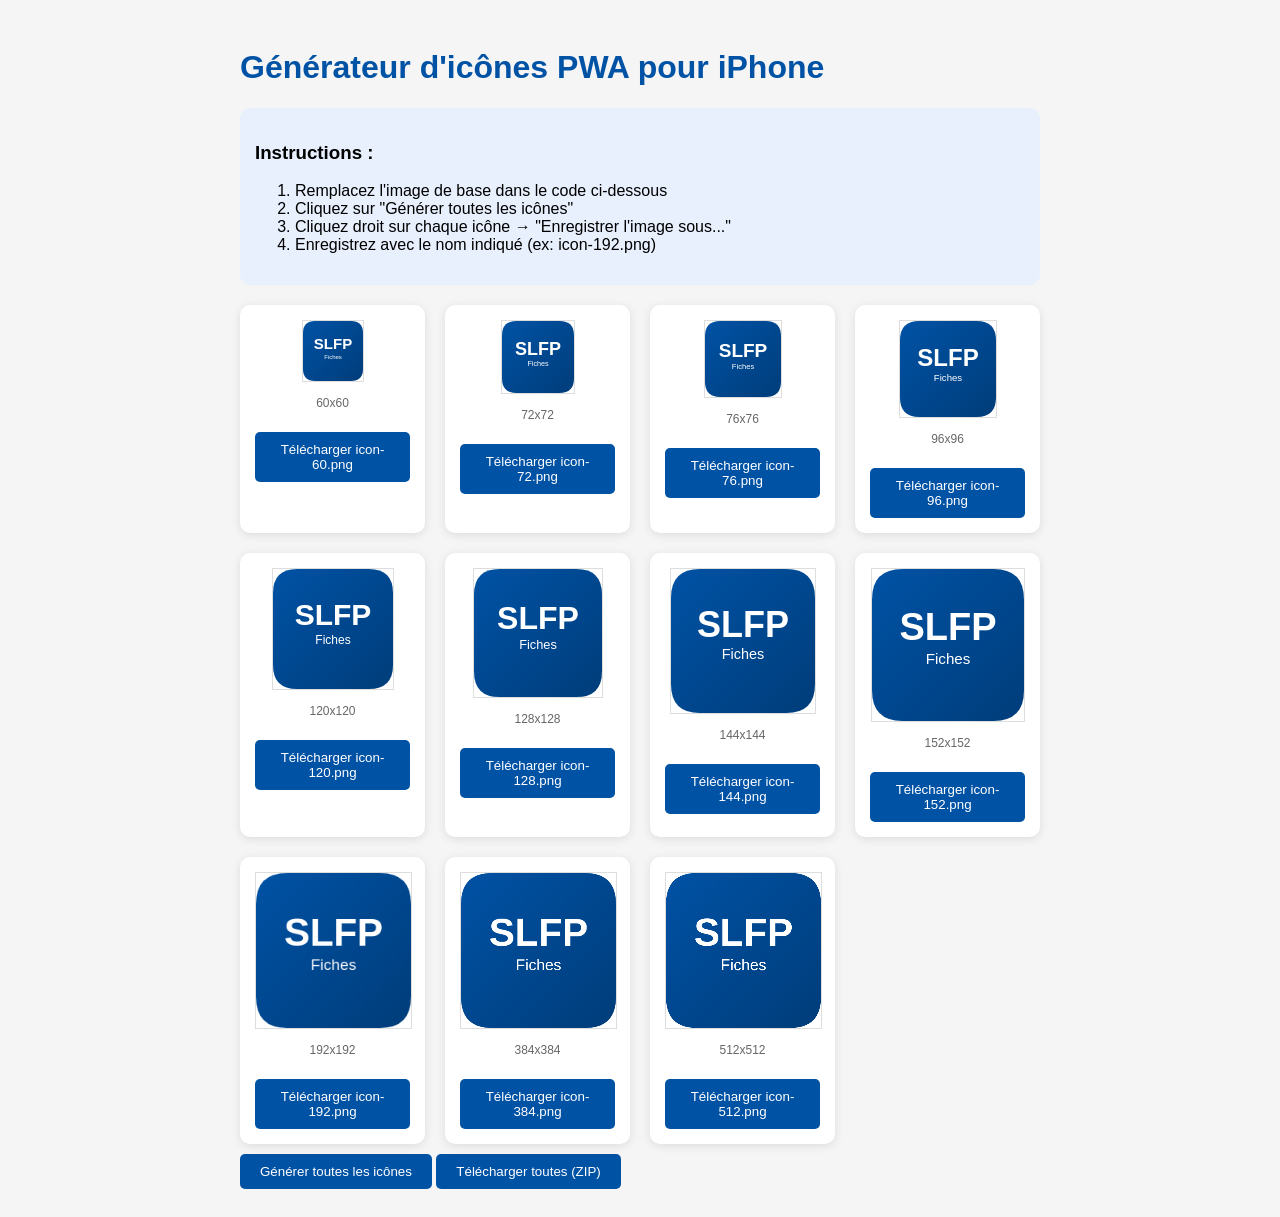
<file: generate-icons.html>
<!DOCTYPE html>
<html>
<head>
  <title>Générateur d'icônes SLFP</title>
  <style>
    body { font-family: Arial, sans-serif; padding: 20px; background: #f5f5f5; }
    .container { max-width: 800px; margin: 0 auto; }
    h1 { color: #0052A5; }
    .icons-grid { display: grid; grid-template-columns: repeat(auto-fill, minmax(150px, 1fr)); gap: 20px; margin-top: 20px; }
    .icon-item { text-align: center; background: white; padding: 15px; border-radius: 10px; box-shadow: 0 2px 10px rgba(0,0,0,0.1); }
    canvas { max-width: 100%; border: 1px solid #ddd; }
    .size { font-size: 12px; color: #666; margin-top: 10px; }
    button { background: #0052A5; color: white; border: none; padding: 10px 20px; border-radius: 5px; cursor: pointer; margin-top: 10px; }
    button:hover { background: #003D7A; }
    .instructions { background: #E8F0FE; padding: 15px; border-radius: 10px; margin-bottom: 20px; }
  </style>
</head>
<body>
  <div class="container">
    <h1>Générateur d'icônes PWA pour iPhone</h1>
    
    <div class="instructions">
      <h3>Instructions :</h3>
      <ol>
        <li>Remplacez l'image de base dans le code ci-dessous</li>
        <li>Cliquez sur "Générer toutes les icônes"</li>
        <li>Cliquez droit sur chaque icône → "Enregistrer l'image sous..."</li>
        <li>Enregistrez avec le nom indiqué (ex: icon-192.png)</li>
      </ol>
    </div>
    
    <div class="icons-grid" id="iconsGrid"></div>
    
    <button onclick="generateAllIcons()">Générer toutes les icônes</button>
    <button onclick="downloadAll()">Télécharger toutes (ZIP)</button>
  </div>

  <script>
    const iconSizes = [
      { size: 60, name: 'icon-60.png' },
      { size: 72, name: 'icon-72.png' },
      { size: 76, name: 'icon-76.png' },
      { size: 96, name: 'icon-96.png' },
      { size: 120, name: 'icon-120.png' },
      { size: 128, name: 'icon-128.png' },
      { size: 144, name: 'icon-144.png' },
      { size: 152, name: 'icon-152.png' },
      { size: 192, name: 'icon-192.png' },
      { size: 384, name: 'icon-384.png' },
      { size: 512, name: 'icon-512.png' }
    ];

    function generateIcon(size, canvas) {
      canvas.width = size;
      canvas.height = size;
      const ctx = canvas.getContext('2d');
      
      // Background arrondi
      const radius = size * 0.2;
      ctx.beginPath();
      ctx.moveTo(radius, 0);
      ctx.lineTo(size - radius, 0);
      ctx.quadraticCurveTo(size, 0, size, radius);
      ctx.lineTo(size, size - radius);
      ctx.quadraticCurveTo(size, size, size - radius, size);
      ctx.lineTo(radius, size);
      ctx.quadraticCurveTo(0, size, 0, size - radius);
      ctx.lineTo(0, radius);
      ctx.quadraticCurveTo(0, 0, radius, 0);
      ctx.closePath();
      ctx.clip();
      
      // Dégradé bleu SLFP
      const gradient = ctx.createLinearGradient(0, 0, size, size);
      gradient.addColorStop(0, '#0052A5');
      gradient.addColorStop(1, '#003D7A');
      ctx.fillStyle = gradient;
      ctx.fillRect(0, 0, size, size);
      
      // Texte SLFP
      ctx.fillStyle = 'white';
      ctx.font = `bold ${size * 0.25}px Arial`;
      ctx.textAlign = 'center';
      ctx.textBaseline = 'middle';
      ctx.fillText('SLFP', size/2, size * 0.4);
      
      // Sous-titre
      ctx.font = `${size * 0.1}px Arial`;
      ctx.fillText('Fiches', size/2, size * 0.6);
    }

    function generateAllIcons() {
      const grid = document.getElementById('iconsGrid');
      grid.innerHTML = '';
      
      iconSizes.forEach(icon => {
        const div = document.createElement('div');
        div.className = 'icon-item';
        
        const canvas = document.createElement('canvas');
        generateIcon(icon.size, canvas);
        
        div.innerHTML = `
          <p class="size">${icon.size}x${icon.size}</p>
        `;
        div.insertBefore(canvas, div.firstChild);
        
        const btn = document.createElement('button');
        btn.textContent = `Télécharger ${icon.name}`;
        btn.onclick = () => downloadIcon(canvas, icon.name);
        div.appendChild(btn);
        
        grid.appendChild(div);
      });
    }

    function downloadIcon(canvas, filename) {
      const link = document.createElement('a');
      link.download = filename;
      link.href = canvas.toDataURL('image/png');
      link.click();
    }

    // Générer au chargement
    window.onload = generateAllIcons;
  </script>
</body>
</html>
</file>
